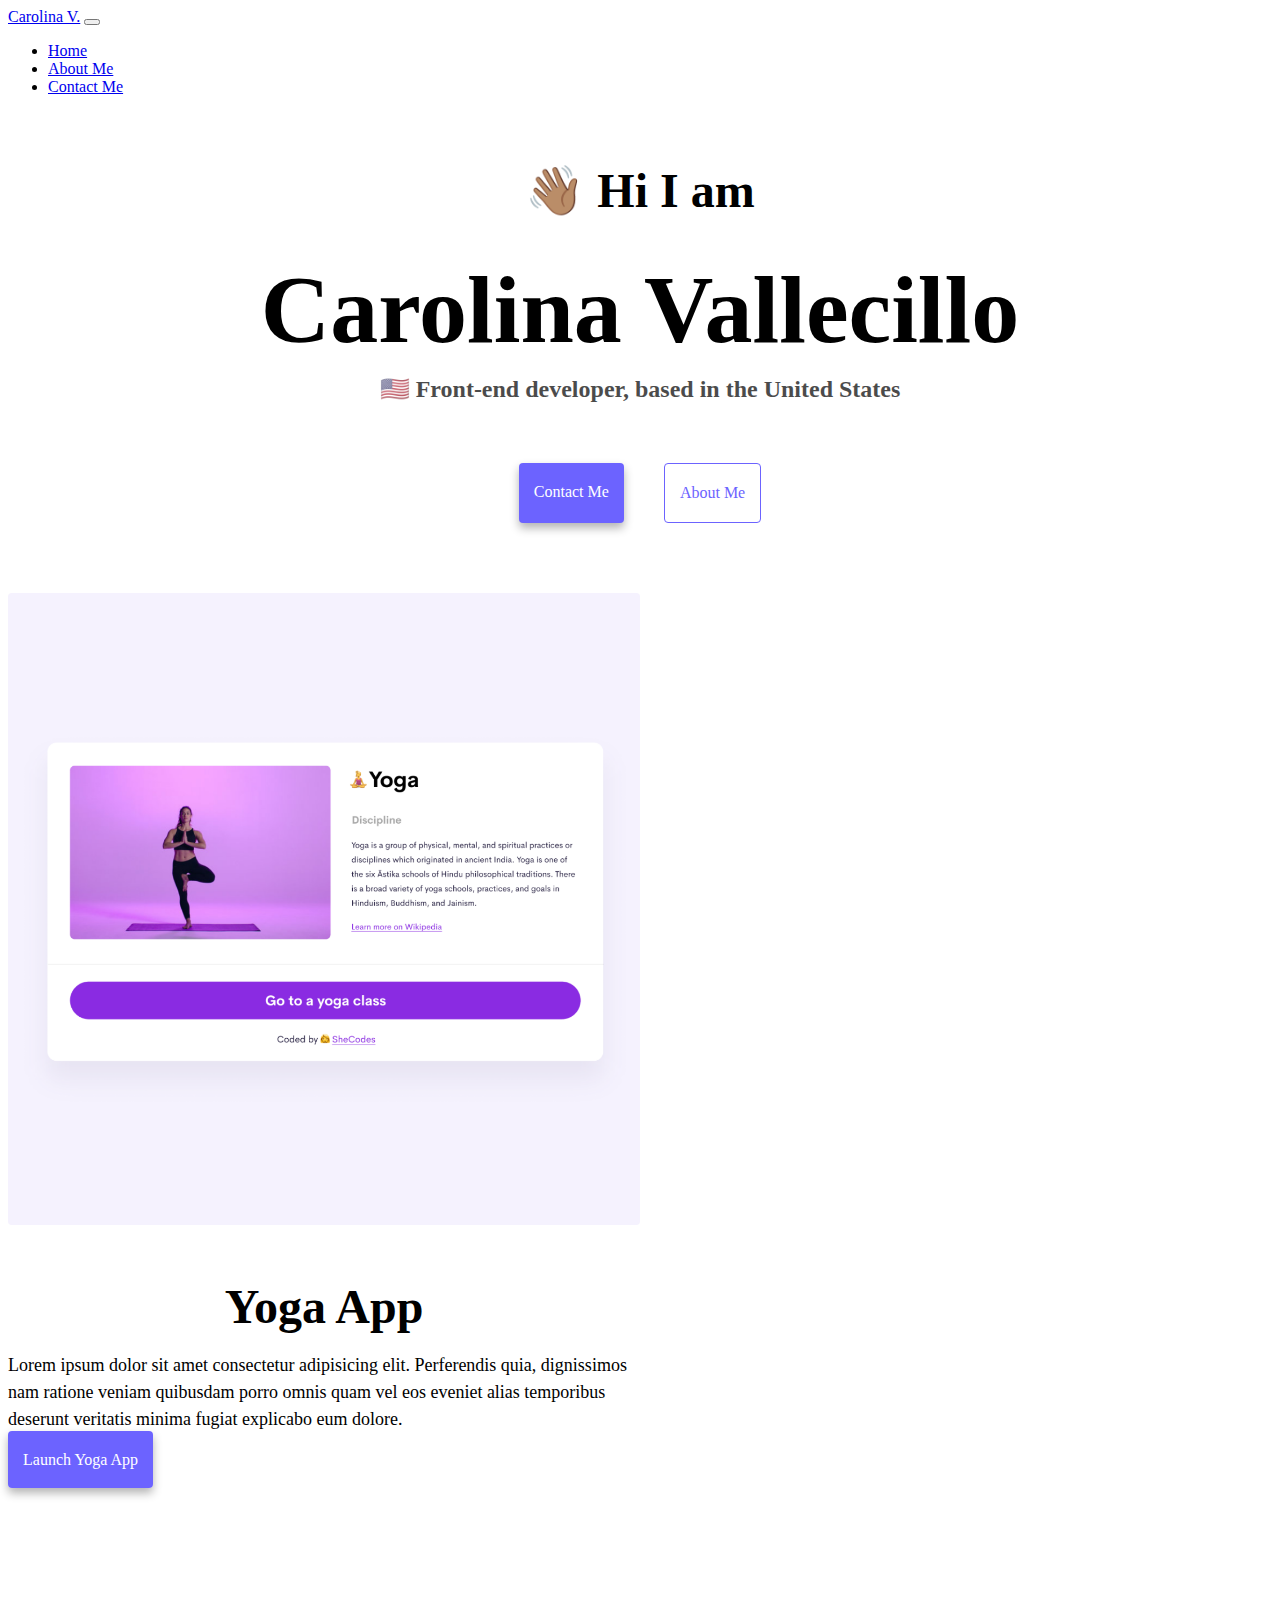
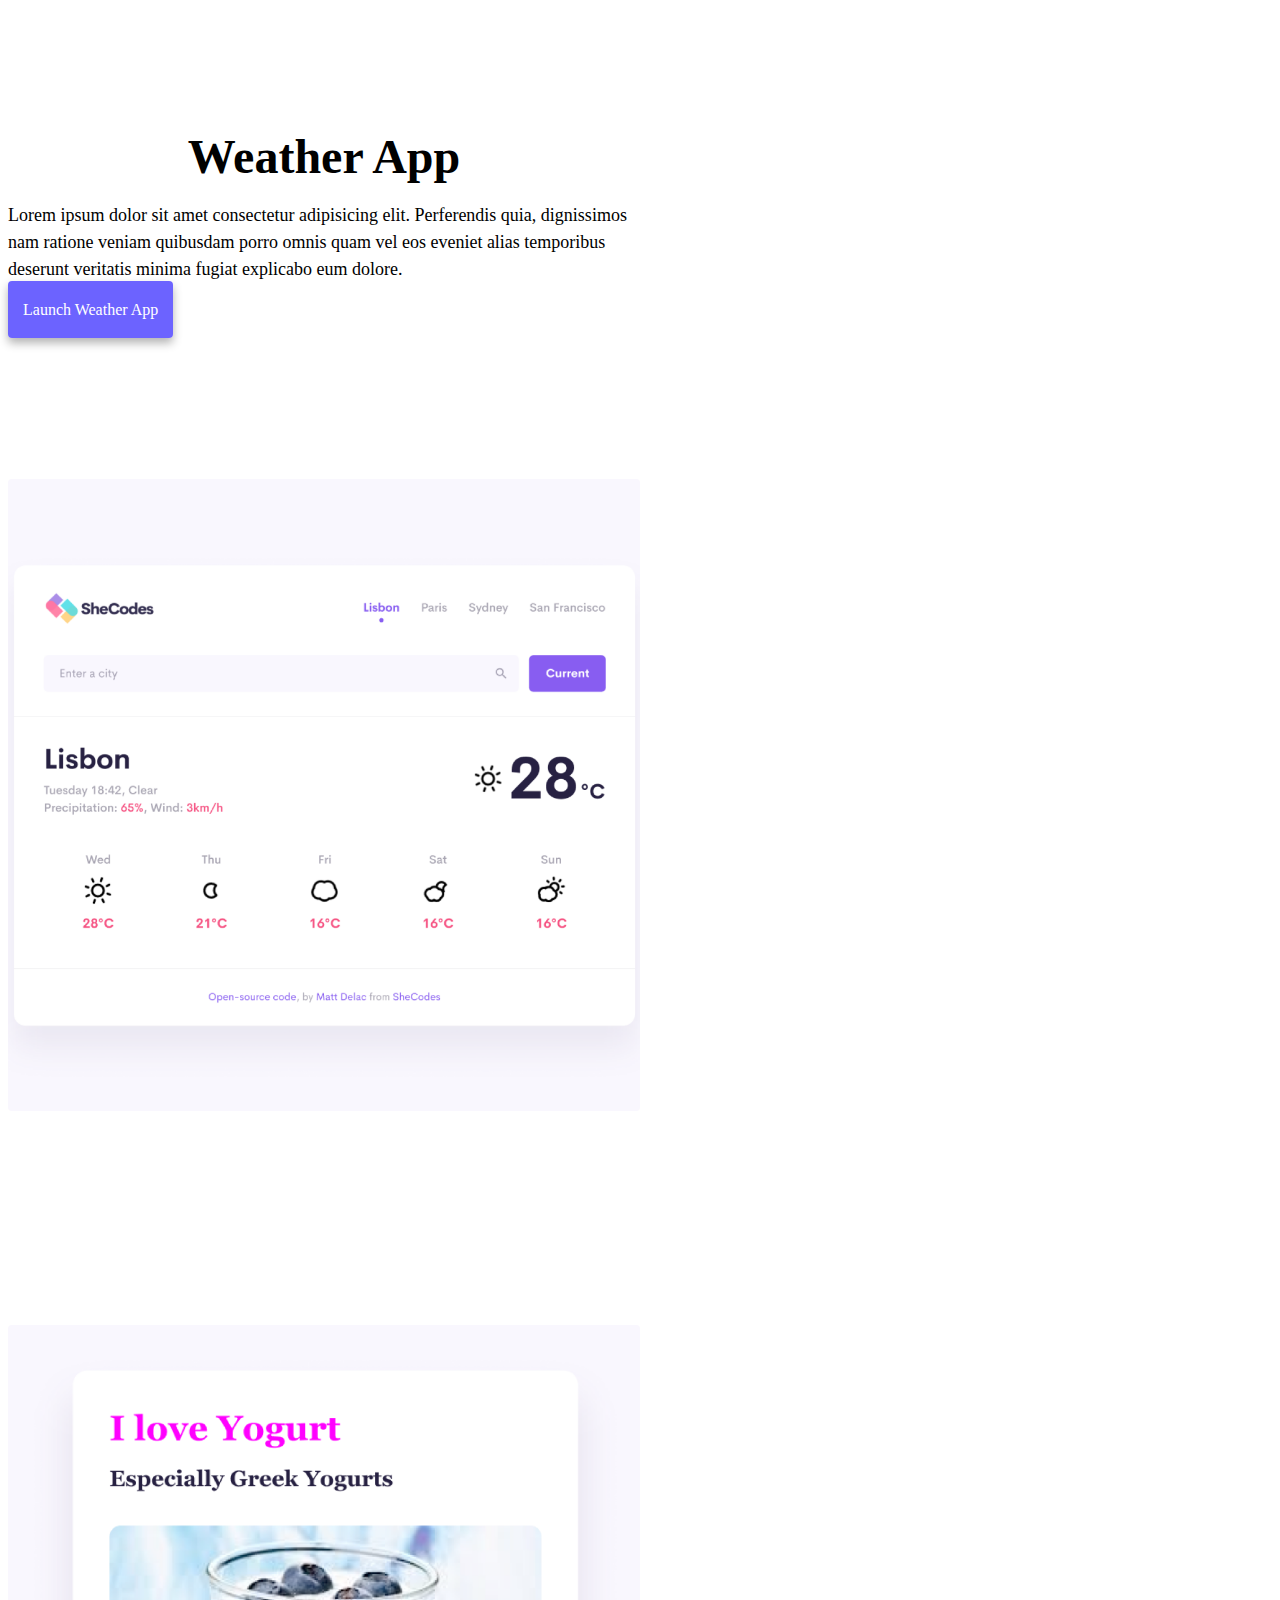
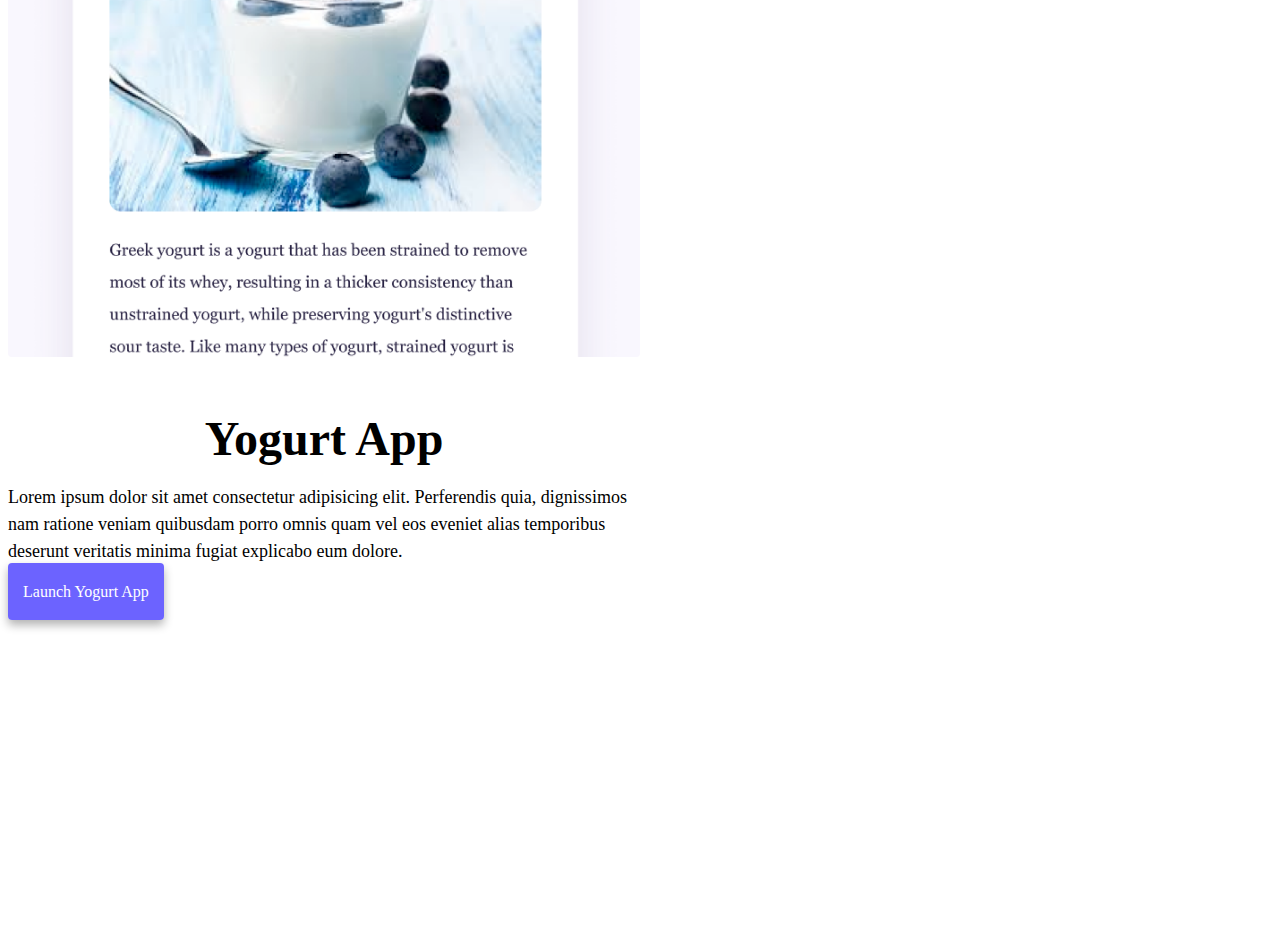
<file: index.html>
<!DOCTYPE html>
<html lang="en">
  <head>
    <meta charset="UTF-8" />
    <meta name="viewport" content="width=device-width, initial-scale=1.0" />
    <meta http-equiv="X-UA-Compatible" content="ie=edge" />
    <meta none="description" content=" Carolina Vallecillo is a front-end developer based in the United States, check out her projects and contact her for job inquiries" />

    <!-- CSS only -->
    <link
      href="https://cdn.jsdelivr.net/npm/bootstrap@5.1.1/dist/css/bootstrap.min.css"
      rel="stylesheet"
      integrity="sha384-F3w7mX95PdgyTmZZMECAngseQB83DfGTowi0iMjiWaeVhAn4FJkqJByhZMI3AhiU"
      crossorigin="anonymous"
    />
    <!-- JavaScript Bundle with Popper -->
    <script
      src="https://cdn.jsdelivr.net/npm/bootstrap@5.1.1/dist/js/bootstrap.bundle.min.js"
      integrity="sha384-/bQdsTh/da6pkI1MST/rWKFNjaCP5gBSY4sEBT38Q/9RBh9AH40zEOg7Hlq2THRZ"
      crossorigin="anonymous"
    ></script>
    <link href="src/styles.css" rel="stylesheet" type="text/css" />
    <title> Front-end developer- Carolina Vallecillo</title>
  </head>
  <body>
    <nav class="navbar navbar-expand-lg navbar-light bg-light">
      <div class="container-fluid">
        <a class="navbar-brand" href="#">Carolina V.</a>
        <button
          class="navbar-toggler"
          type="button"
          data-bs-toggle="collapse"
          data-bs-target="#navbarNav"
          aria-controls="navbarNav"
          aria-expanded="false"
          aria-label="Toggle navigation"
        >
          <span class="navbar-toggler-icon"></span>
        </button>
        <div class="collapse navbar-collapse" id="navbarNav">
          <ul class="navbar-nav">
            <li class="nav-item">
              <a class="nav-link active" aria-current="page" href="index.html"
                >Home</a
              >
            </li>
            <li class="nav-item">
              <a class="nav-link" href="about.html">About Me</a>
            </li>
            <li class="nav-item">
              <a class="nav-link" href="about.html#contact">Contact Me</a>
            </li>
          </ul>
        </div>
      </div>
    </nav>
  
    <h2>👋🏽 Hi I am</h2>

    <h1>
      Carolina Vallecillo
    </h1>

    <h3>🇺🇸 Front-end developer, based in the United States</h3>

    <div class="navigation-links">
      <a href="about.html#contact" class="contact-link" title="Contact Carolina V.">Contact Me</a>
      <a href="about.html" class="about-link" title="About Carolina V.">About Me</a>
    </div>
    <div class="container">
      <div class="row">
        <div class="col-md-6">
          <img src="/images/yoga.png" class="img-fluid rounded d-none d-sm-block" alt=" Yoga App"/>
        </div>
        <div class="col-md-6">
        <h2 class="mb-3"> Yoga App</h2>
        <p class="body-text">
          Lorem ipsum dolor sit amet consectetur adipisicing elit. Perferendis
          quia, dignissimos nam ratione veniam quibusdam porro omnis quam vel
          eos eveniet alias temporibus deserunt veritatis minima fugiat
          explicabo eum dolore.
        </p>
        <div class="mt-5">
          <a href="#" class="primary-link" title="Yoga project"> Launch Yoga App</a>
        </div>
      </div>
    </div>
    <div class="row mt-5">
      <div class="col-md-6">
        <h2 class="mb-3">Weather App</h2>
          <p class="body-text">
          Lorem ipsum dolor sit amet consectetur adipisicing elit. Perferendis
          quia, dignissimos nam ratione veniam quibusdam porro omnis quam vel
          eos eveniet alias temporibus deserunt veritatis minima fugiat
          explicabo eum dolore.
        </p>
        <div class="mb-5 mt-5">
          <a href="#" class="primary-link" title="Weather project"> Launch Weather App</a>
        </div>
      </div>
      <div class="col-md-6">
        <img src="/images/weatherapp pj.png" class="img-fluid rounded d-none d-sm-block" alt="weather App" />
      </div>
    </div>
    <div class="row mt-5">
      <div class="col-md-6">
        <img src="/images/yogurthw.png"   class="img-fluid rounded d-none d-sm-block" alt="yogurt App" />
      </div>
      <div class="col-md-6">
        <h2 class="mb-3">Yogurt App</h2>
        <p class="body-text">
          Lorem ipsum dolor sit amet consectetur adipisicing elit. Perferendis
          quia, dignissimos nam ratione veniam quibusdam porro omnis quam vel
          eos eveniet alias temporibus deserunt veritatis minima fugiat
          explicabo eum dolore.
        </p>
        <div class="mt-5">
          <a href="#" class="primary-link" title="Yogurt Project"> Launch Yogurt App</a>
        </div>
      </div>
    </div>
  </body>
</html>
</file>
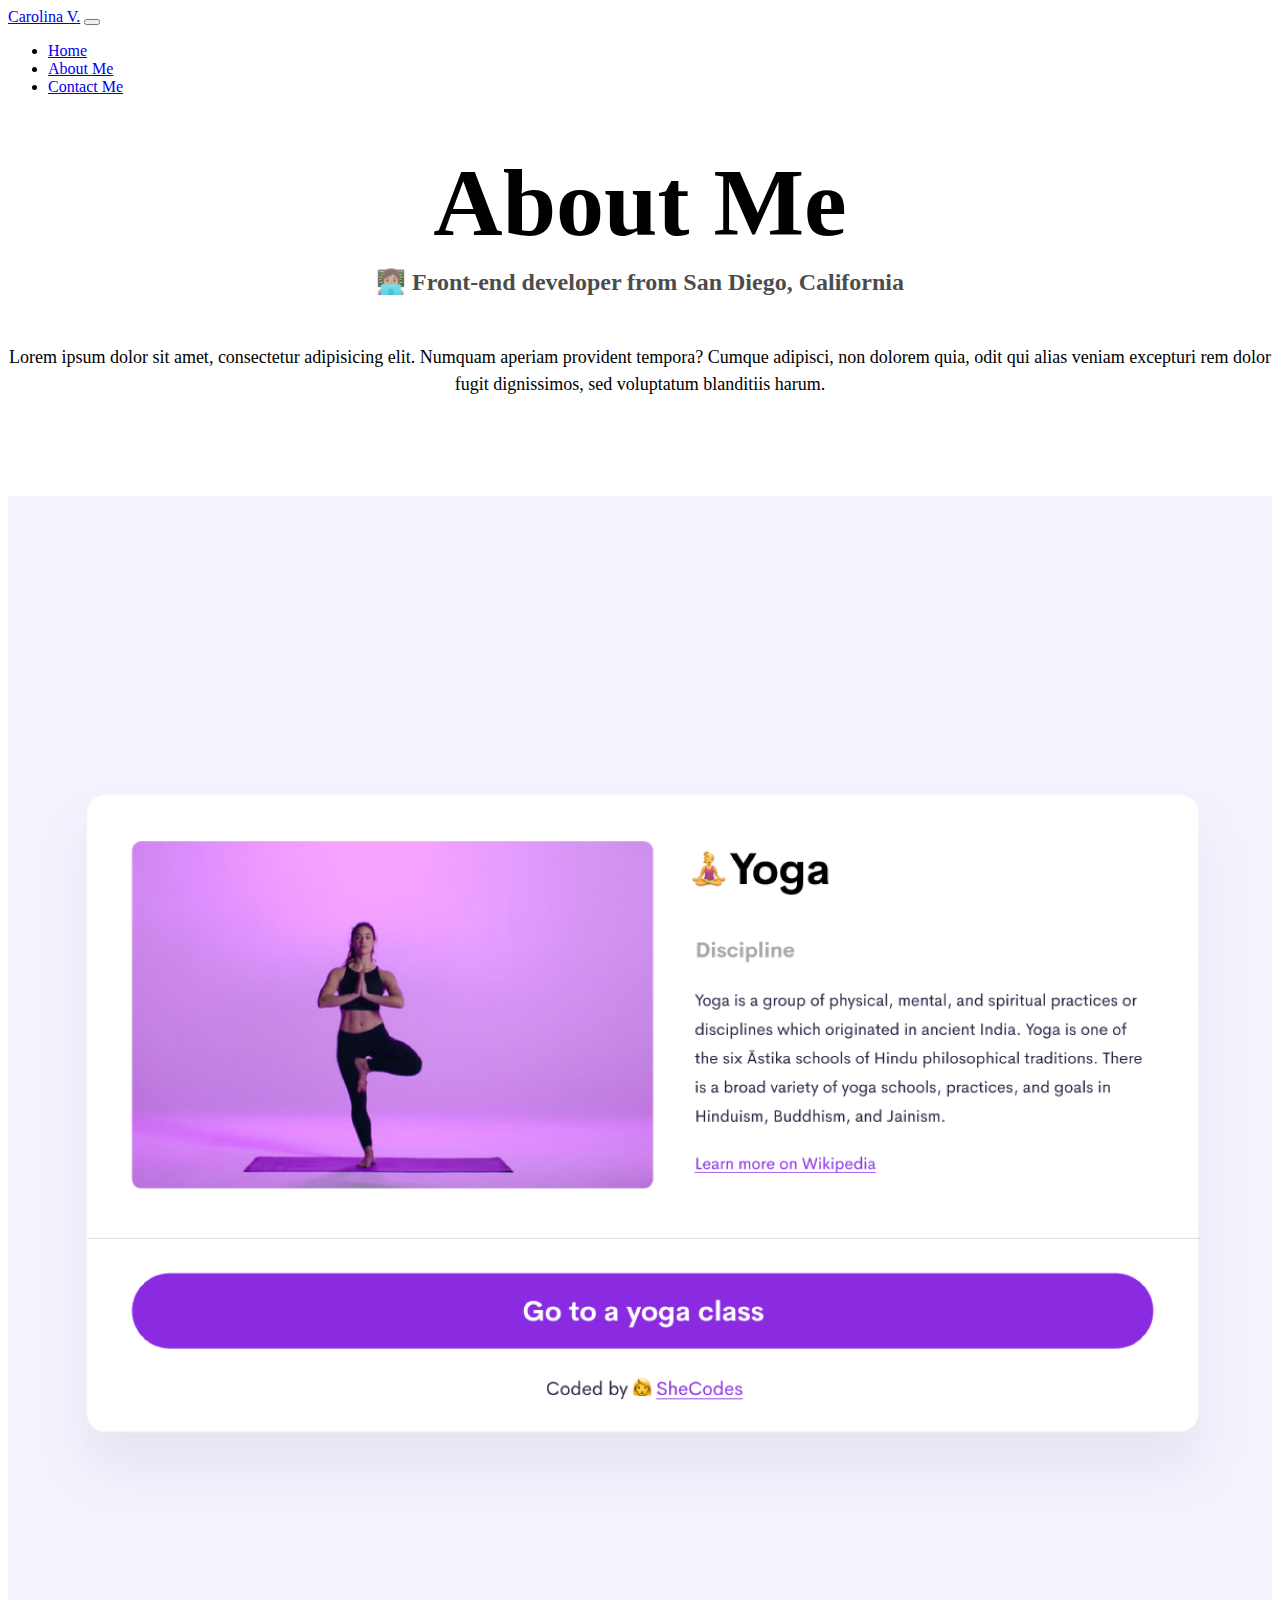
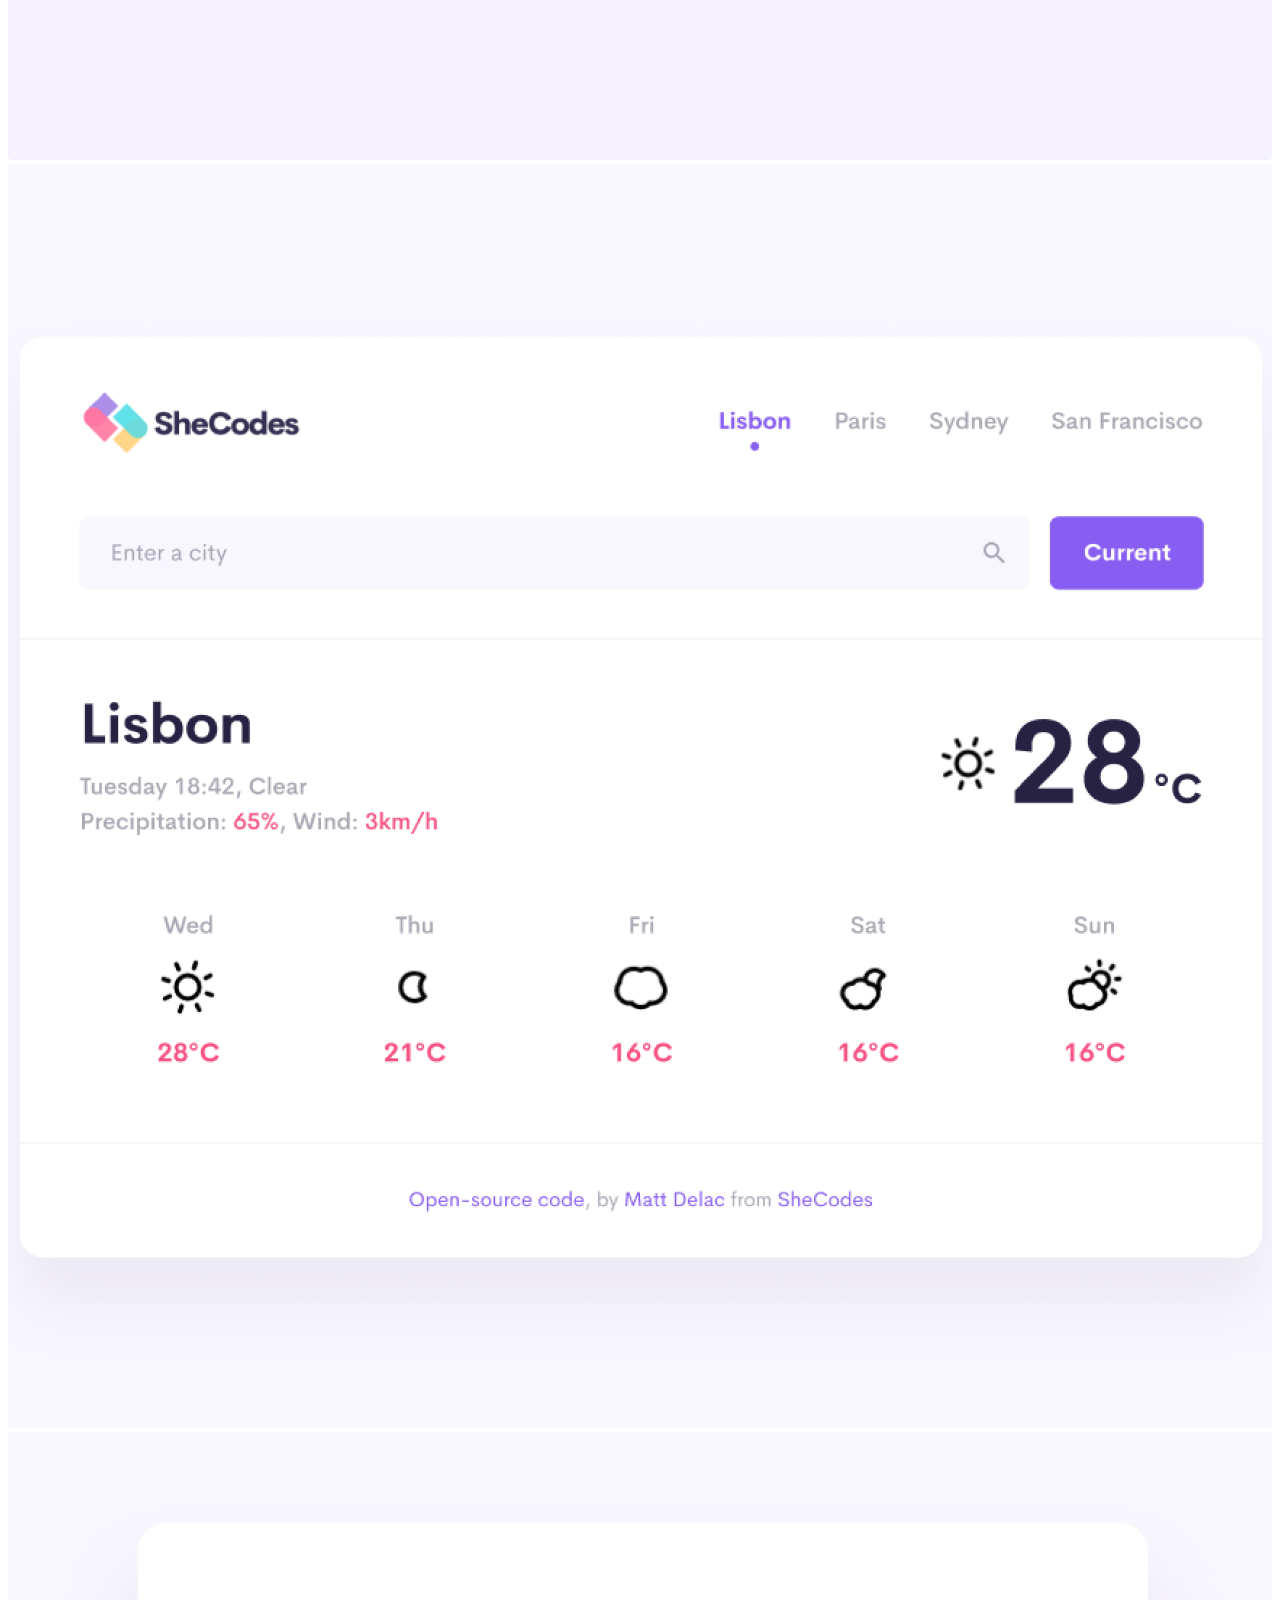
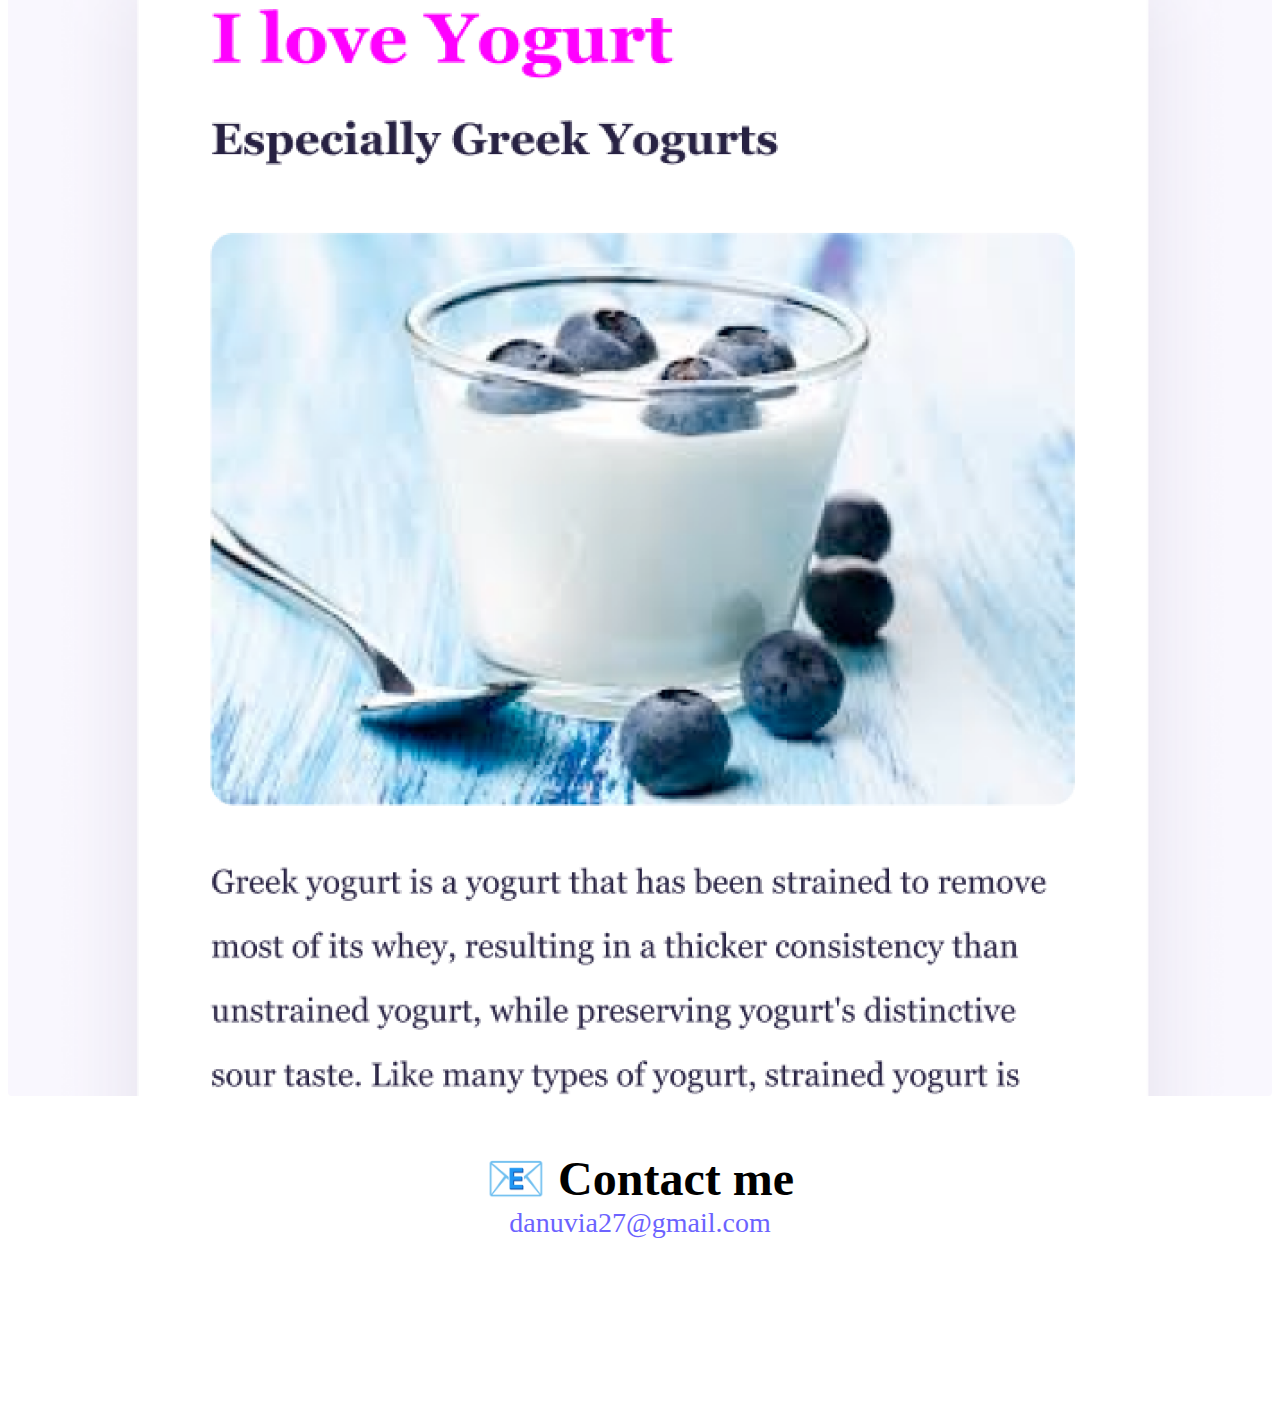
<file: about.html>
<!DOCTYPE html>
<html lang="en">
  <head>
    <meta charset="UTF-8" />
    <meta name="viewport" content="width=device-width, initial-scale=1.0" />
    <meta http-equiv="X-UA-Compatible" content="ie=edge" />
    <link
      href="https://cdn.jsdelivr.net/npm/bootstrap@5.1.1/dist/css/bootstrap.min.css"
      rel="stylesheet"
      integrity="sha384-F3w7mX95PdgyTmZZMECAngseQB83DfGTowi0iMjiWaeVhAn4FJkqJByhZMI3AhiU"
      crossorigin="anonymous"
    />
    <script
      src="https://cdn.jsdelivr.net/npm/bootstrap@5.1.1/dist/js/bootstrap.bundle.min.js"
      integrity="sha384-/bQdsTh/da6pkI1MST/rWKFNjaCP5gBSY4sEBT38Q/9RBh9AH40zEOg7Hlq2THRZ"
      crossorigin="anonymous"
    ></script>
    <link href="src/styles.css" rel="stylesheet" type="text/css" />

    <title>About me - Carolina Vallecillo</title>
    <meta
      name="description"
      content="About Carolina Vallecillo, a front-end developer based in the United States"
    />
  </head>
  <body>
    <nav class="navbar navbar-expand-lg navbar-light bg-light">
      <div class="container-fluid">
        <a class="navbar-brand" href="#">Carolina V.</a>
        <button
          class="navbar-toggler"
          type="button"
          data-bs-toggle="collapse"
          data-bs-target="#navbarNav"
          aria-controls="navbarNav"
          aria-expanded="false"
          aria-label="Toggle navigation"
        >
          <span class="navbar-toggler-icon"></span>
        </button>
        <div class="collapse navbar-collapse" id="navbarNav">
          <ul class="navbar-nav">
            <li class="nav-item">
              <a class="nav-link active" aria-current="page" href="index.html"
                >Home</a
              >
            </li>
            <li class="nav-item">
              <a class="nav-link" href="about.html">About Me</a>
            </li>
            <li class="nav-item">
              <a class="nav-link" href="about.html#contact">Contact Me</a>
            </li>
          </ul>
        </div>
      </div>
    </nav>

    <h1>About Me</h1>
    <h3>👩🏽‍💻 Front-end developer from San Diego, California</h3>

    <div class="about-paragraphs text-center">
      <p>
        Lorem ipsum dolor sit amet, consectetur adipisicing elit. Numquam
        aperiam provident tempora? Cumque adipisci, non dolorem quia, odit qui
        alias veniam excepturi rem dolor fugit dignissimos, sed voluptatum
        blanditiis harum.
      </p>
    </div>

    <div class="container">
      <div class="row">
        <div class="col-sm-4">
          <img
            src="images/yoga.png"
            class="img-fluid p-2 mb-4 shadow rounded"
            alt="Yoga Project"
          />
        </div>
        <div class="col-sm-4">
          <img
            src="images/weatherapp pj.png"
            class="img-fluid p-2 mb-4 shadow rounded"
            alt="Weather Project"
          />
        </div>
        <div class="col-sm-4">
          <img
            src="images/yogurthw.png"
            class="img-fluid p-2 mb-4 shadow rounded"
            alt="Yogurt Project"
          />
        </div>
      </div>
    </div>

    <div id="contact" class="mt-5">
      <h2 class="text-center">📧 Contact me</h2>
      <a href="mailto:danuvia27@gmail.com" class="email-link">
        danuvia27@gmail.com</a
      >
    </div>
  </body>
</html>
</file>
<file: src/styles.css>
:root {
  --primary-color: #6c63ff;
  --secondary-color: #f4f2fe;
  --box-shadow: 0 5px 10px rgba(0, 0, 0, 0.3);
}

h2 {
  font-size: 48px;
  padding-top: 50px;
  margin: 0;
}
h1 {
  font-size: 96px;
  padding-top: 35px;
}
h3 {
  font-size: 24px;
  opacity: 0.7;
  padding-top: 10px;
}

h1,
h2,
h3 {
  text-align: center;
  margin: 0;
}

.navigation-links {
  display: flex;
  justify-content: center;
  margin-top: 40px;
}

.navigation-links a {
  margin: 20px;
  border-radius: 4px;
  padding: 20px 15px;
  text-decoration: none;
  text-transform: capitalize;
}

.contact-link {
  background: var(--primary-color);
  box-shadow: var(--box-shadow);
  color: white;
}

.about-link {
  color: var(--primary-color);
  border: 1px solid var(--primary-color);
}

.homepage-link {
  color: var(--primary-color);
  text-align: center;
  display: block;
}

.email-link {
  display: flex;
  justify-content: center;
  color: var(--primary-color);
  font-size: 28px;
  text-decoration: none;
}

.about-paragraphs {
  display: flex;
  margin: 30px 0;
  border-radius: 4px;
  font-size: 18px;
  line-height: 1.5;
  text-align: center;
}
.text center {
  text-align: center;
}
.img-fluid {
  max-width: 100%;
  height: auto;
}

.rounded {
  border-radius: 0.25rem !important;
}
.col-md-6 {
  flex: 0 0 auto;
  width: 50%;
}
.primary-link {
  border-radius: 4px;
  padding: 20px 15px;
  text-decoration: none;
  text-transform: capitalize;
  background: var(--primary-color);
  box-shadow: var(--box-shadow);
  color: white;
}
.row {
  padding-top: 50px;
}
p {
  font-size: 18px;
  line-height: 1.5;
}
.mb-4 {
  margin-bottom: 1.5;
}
.shadow {
  box-shadow: 0.5;
}
.p-2 {
  padding: 0.5;
}

.mt-5 {
  padding-bottom: 160px;
}

@media (max-width: 600px) {
  h1 {
    font-size: 48px;
    padding-bottom: 10px;
    padding-top: 60px;
  }
  h2 {
    font-size: 32px;
    text-align: center;
  }

  body {
    text-align: center;
  }
  home images {
    display: none;
  }
  .body-text {
    text-align: center;
  }
  .project-link {
    display: block;
    text-align: center;
    margin: 0 20px;
    padding-top: 50px;
  }
}
</file>
